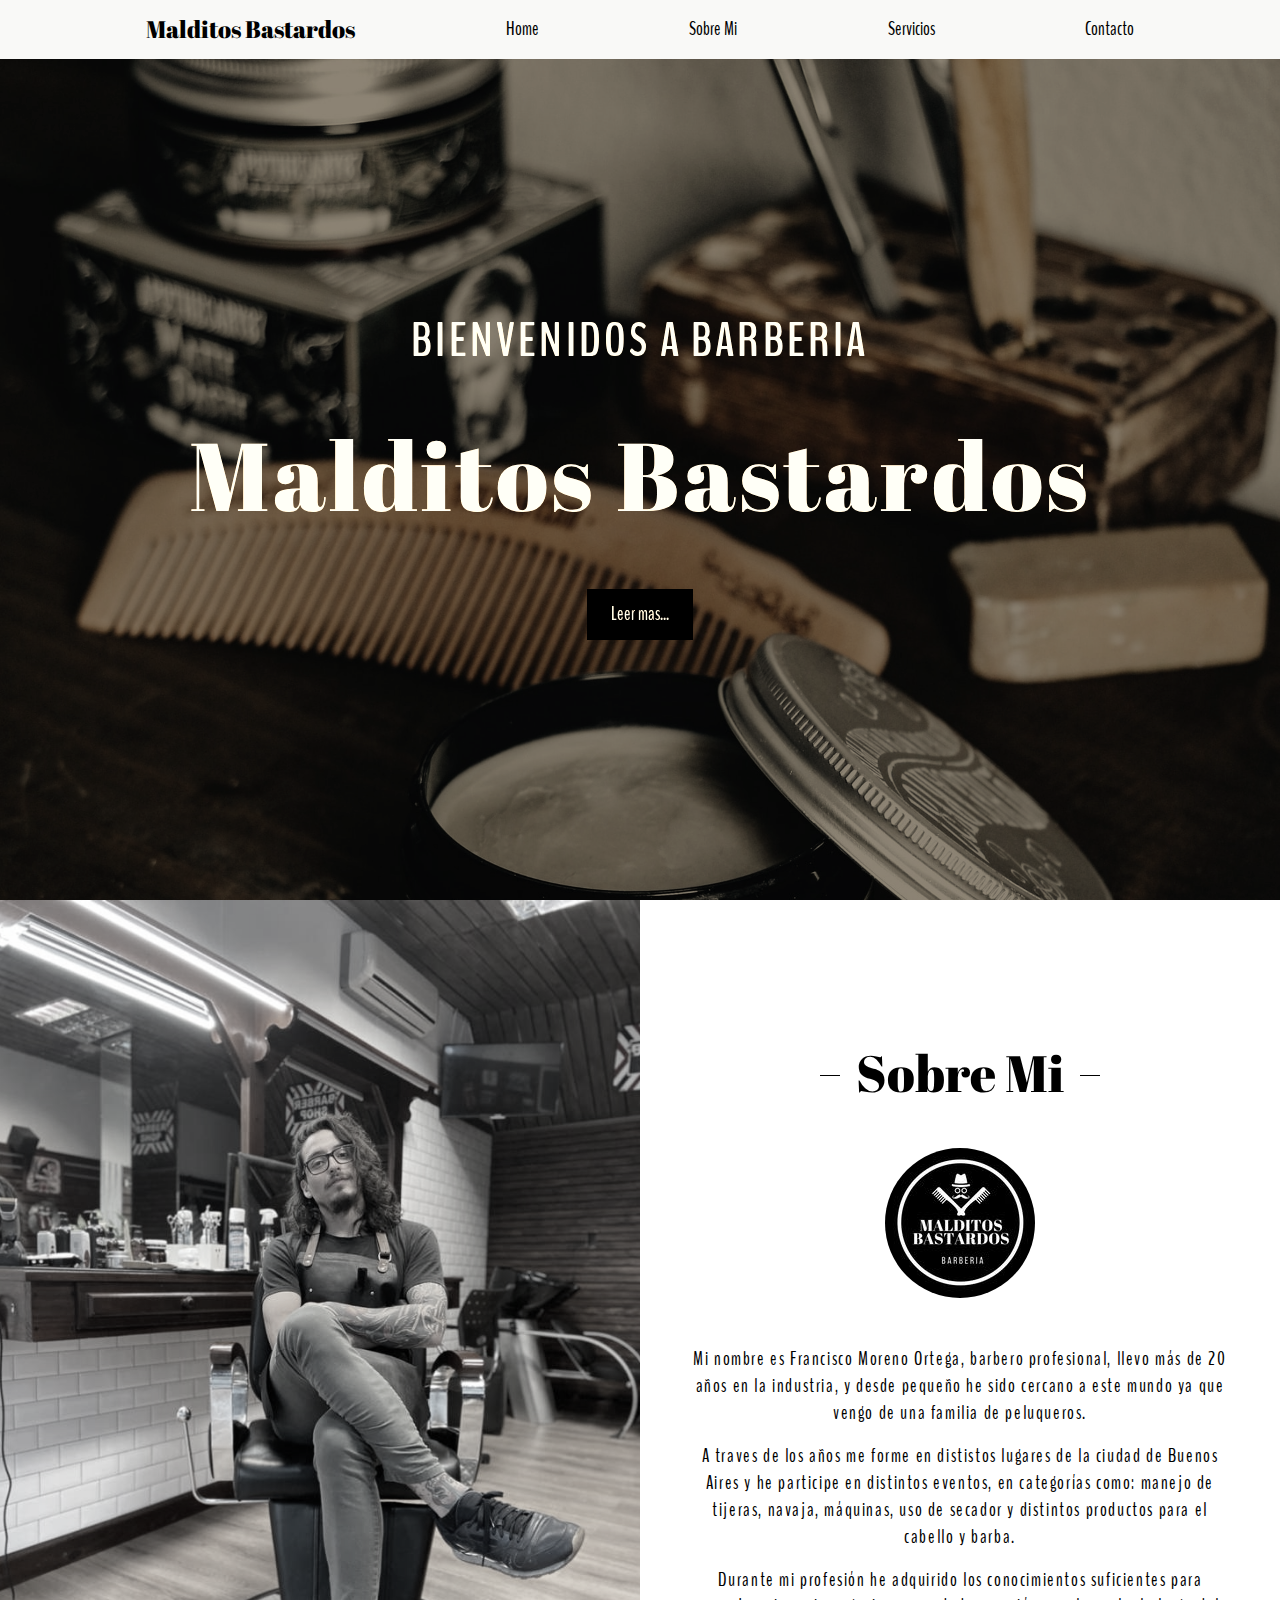
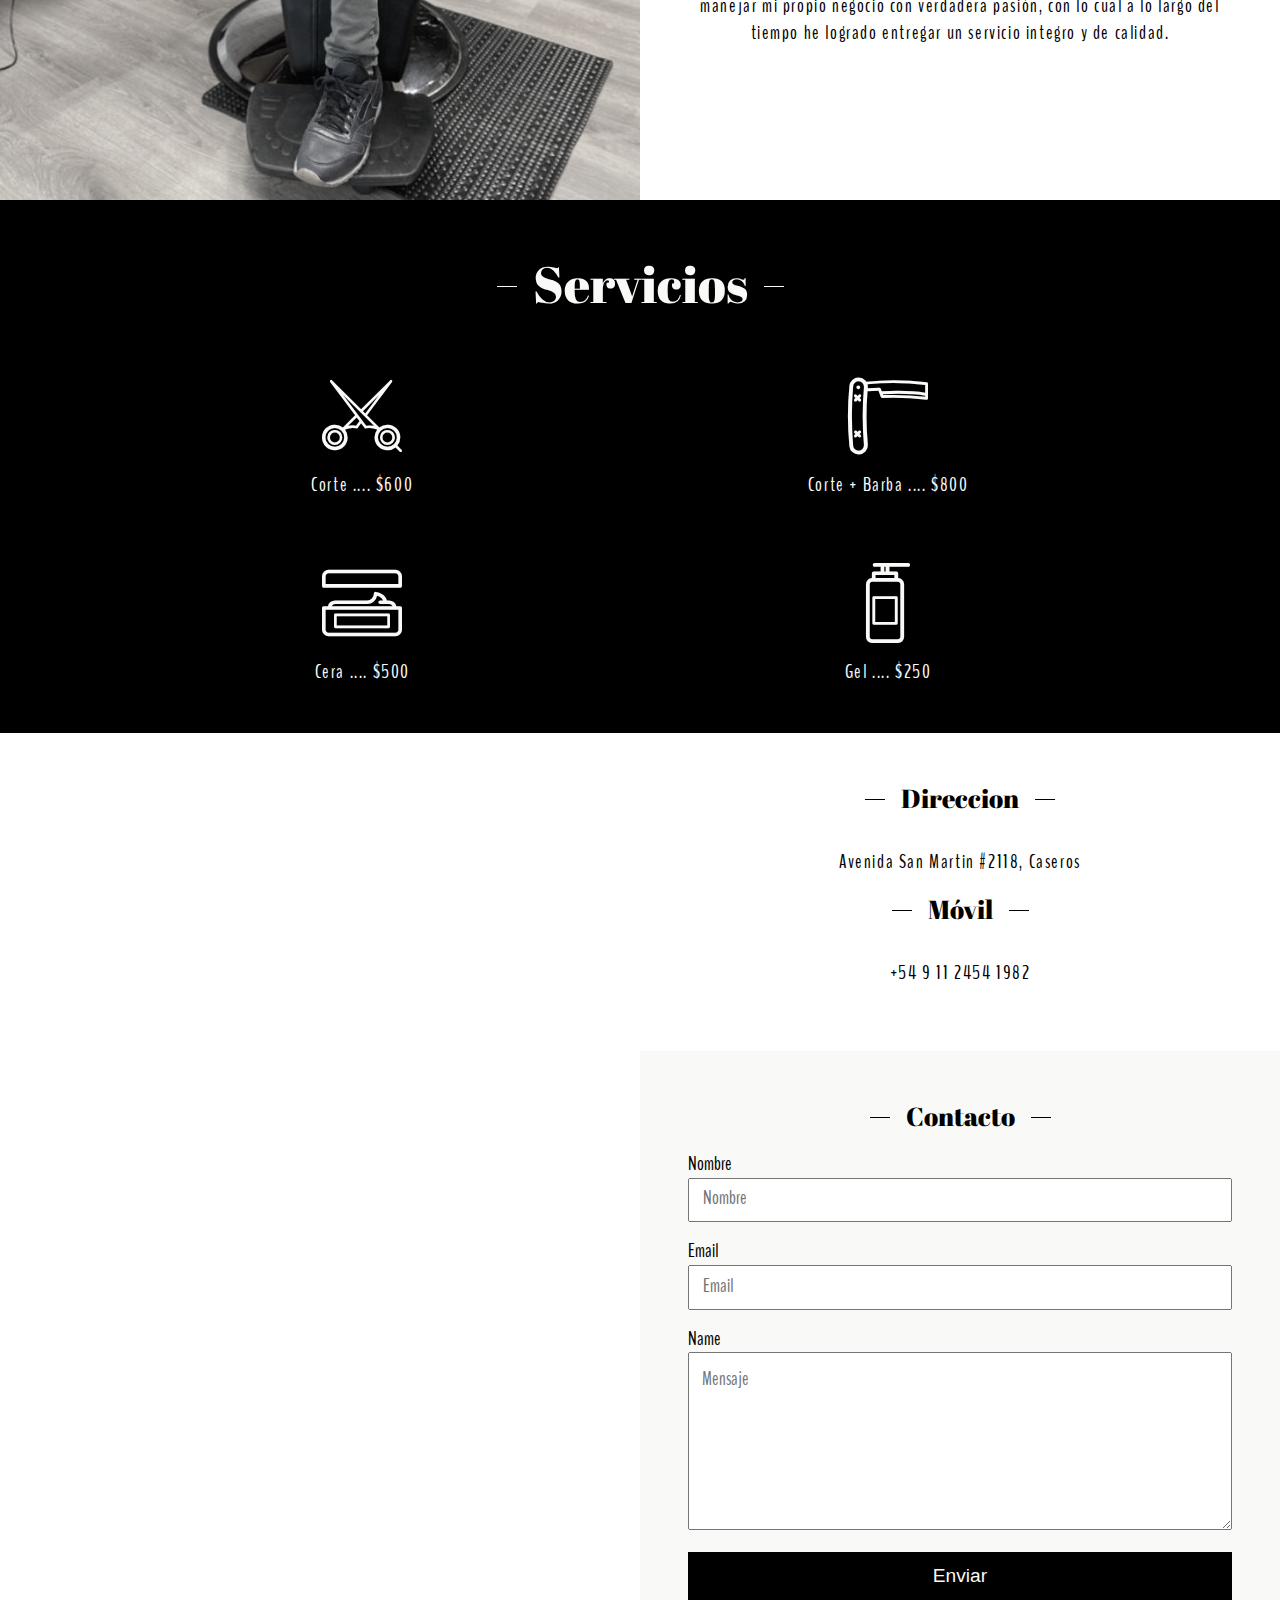
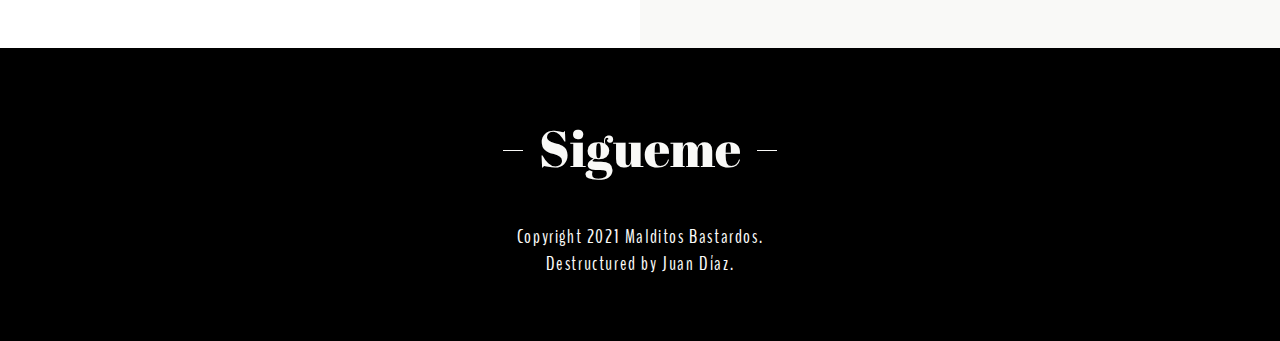
<file: index.html>
<!DOCTYPE html>
<html lang="en">
  <head>
    <meta charset="UTF-8" />
    <meta name="viewport" content="width=device-width, initial-scale=1.0" />
    <title>Malditos Bastardos Barberia</title>
    <link rel="shortcut icon" href="favicon.ico" type="image/x-icon">
    <link rel="preconnect" href="https://fonts.gstatic.com" />
    
    <!-- Fonts -->
    <link
      href="https://fonts.googleapis.com/css2?family=Abril+Fatface&display=swap"
      rel="stylesheet"
    />
    <link rel="preconnect" href="https://fonts.gstatic.com" />
    <link
      href="https://fonts.googleapis.com/css2?family=BenchNine:wght@300;400;700&display=swap"
      rel="stylesheet"
    />

    <!-- Awesome -->
    <link
      rel="stylesheet"
      href="https://use.fontawesome.com/releases/v5.6.3/css/all.css"
      integrity="sha384-UHRtZLI+pbxtHCWp1t77Bi1L4ZtiqrqD80Kn4Z8NTSRyMA2Fd33n5dQ8lWUE00s/"
      crossorigin="anonymous"
    />

    <!-- Icons -->
    <link
      rel="stylesheet"
      type="text/css"
      href="./assets/113525-hairdressing/font/flaticon.css"
    />

    <!-- Css -->
    <link rel="stylesheet" href="./assets/css/style.css" />
  </head>
  <body>
    <nav id="nav">
      <ul class="menu container"> 
        <li class="logo">
          <a href="#">Malditos Bastardos</a>
        </li>
        <li class="nav-item">
          <a href="#showcase">Home</a>
        </li>
        <li class="nav-item">
          <a href="#about">Sobre Mi</a>
        </li>
        <li class="nav-item">
          <a href="#services">Servicios</a>
        </li>
        <li class="nav-item">
          <a href="#contact">Contacto</a>
        </li>
        <li class="toggle">
          <a ><i class="fas fa-bars"></i></a>
        </li>
      </ul> 
    </nav>
    
    <header id="showcase">
      <div class="showcase-container">
         <h1>BIENVENIDOS A BARBERIA <span>Malditos Bastardos</span></h1> 
        <a href="#" class="btn">Leer mas...</a> 
      </div>
    </header>

    <section id="about">
      <div class="about-img"></div>
      <div class="about-content">
        <h2 class="pretitle pretitle-dark">Sobre Mi</h2>
        <img src="./assets/img/logo-small.jpg" alt="logo" class="logo">
        <p>
          Mi nombre es Francisco Moreno Ortega, barbero profesional, llevo más de 20 años en la 
          industria, y desde pequeño he sido cercano a este mundo ya que vengo de una familia 
          de peluqueros.
        </p>
        <p>
          A traves de los años me forme en dististos lugares de la ciudad de Buenos Aires y 
          he participe en distintos eventos, en categorías como: manejo de tijeras, navaja, 
          máquinas, uso de secador y distintos productos para el cabello y barba.  
        </p>
        <p>
          Durante mi profesión he adquirido los conocimientos suficientes para manejar mi 
          propio negocio con verdadera pasión, con lo cual a lo largo del tiempo he logrado 
          entregar un servicio integro y de calidad.
        </p>
      </div>
    </section>

    <section id="services">
      <div class="container">
        <h2 class="pretitle pretitle-light">Servicios</h2>
        <div class="items">
          <div class="item">
            <i class="flaticon-scissors"></i>
            <p>Corte .... $600</p>
          </div>
          <div class="item">
            <i class="flaticon-razor"></i>
            <p>Corte + Barba .... $800</p>
          </div>
          <div class="item">
            <i class="flaticon-cream"></i>
            <p>Cera .... $500</p>
          </div>
          <div class="item">
            <i class="flaticon-liquid-soap"></i>
            <p>Gel .... $250</p>
          </div>
        </div>
      </div>
    </section>

    <section id="contact">
      <div class="contact-map">
        <iframe class="frame" src="https://www.google.com/maps/embed?pb=!1m18!1m12!1m3!1d3284.1055385387476!2d-58.56385128477032!3d-34.601492680460076!2m3!1f0!2f0!3f0!3m2!1i1024!2i768!4f13.1!3m3!1m2!1s0x95bcb825b5c88bd3%3A0x9e20fb0a7bfb5ee!2sAv.%20Libertador%20Gral.%20San%20Mart%C3%ADn%202118%2C%20B1678GPX%20Caseros%2C%20Provincia%20de%20Buenos%20Aires%2C%20Argentina!5e0!3m2!1ses!2scl!4v1611434241728!5m2!1ses!2scl" width="600" height="450" frameborder="0" style="border:0;" allowfullscreen="" aria-hidden="false" tabindex="0"></iframe>
      </div>
      <div class="contact-content">
        <div class="info">
          <h3 class="pretitle pretitle-dark">Direccion</h3>
          <p>Avenida San Martin #2118, Caseros</p>
          <h3 class="pretitle pretitle-dark">Móvil</h3>
          <p>+54 9 11 2454 1982</p>
        </div>
        <div class="form">
          <h3 class="pretitle pretitle-dark">Contacto</h3>
          <form>
            <div class="form-group">
              <label for="name">Nombre</label>
              <input type="text" name="name" id="name" placeholder="Nombre" />
            </div>
            <div class="form-group">
              <label for="email">Email</label>
              <input type="email" name="Email" id="Email" placeholder="Email" />
            </div>
            <div class="form-group">
              <label for="name">Name</label>
              <textarea
                name="message"
                id="message"
                cols="30"
                rows="10"
                placeholder="Mensaje"
              ></textarea>
            </div>
            <input type="submit" value="Enviar" class="btn"></input>
          </form>
        </div>
      </div>
    </section>

    <footer id="footer">
      <h2 class="pretitle pretitle-light">Sigueme</h2>
      <a
        href="https://www.instagram.com/malditosbastardos.barberia/"
        target="_blank"
      >
        <i class="fab fa-instagram fa-3x"></i>
      </a>
      <p>
        Copyright 2021 <span>Malditos Bastardos</span>.
      </p>
      <p>
        Destructured by Juan Díaz.
      </p>    
    </footer>

    <!-- JQuery -->
    <script src="https://code.jquery.com/jquery-3.5.1.min.js"></script>


    <script>
      $(function() { 
        
      });

      $(".toggle").on("click", function() { 
        if ($(".nav-item").hasClass("active")) { 
          $(".nav-item").removeClass("active"); 
          $(this).find("a").html("<i class='fas fa-bars'></i>"); 
        } else { 
          $(".nav-item").addClass("active"); 
          $(this).find("a").html("<i class='fas fa-times'></i>"); 
        }
      });

      $('a').click(function (event) {
        if (this.hash !== '') {
          event.preventDefault();
          var gato = this.hash;

          $('html, body').animate({
            scrollTop: $(gato).offset().top,
          },600, function () {
            window.location.hash = gato;
          },);
        }
      });
    </script>
  </body>
</html>
</file>
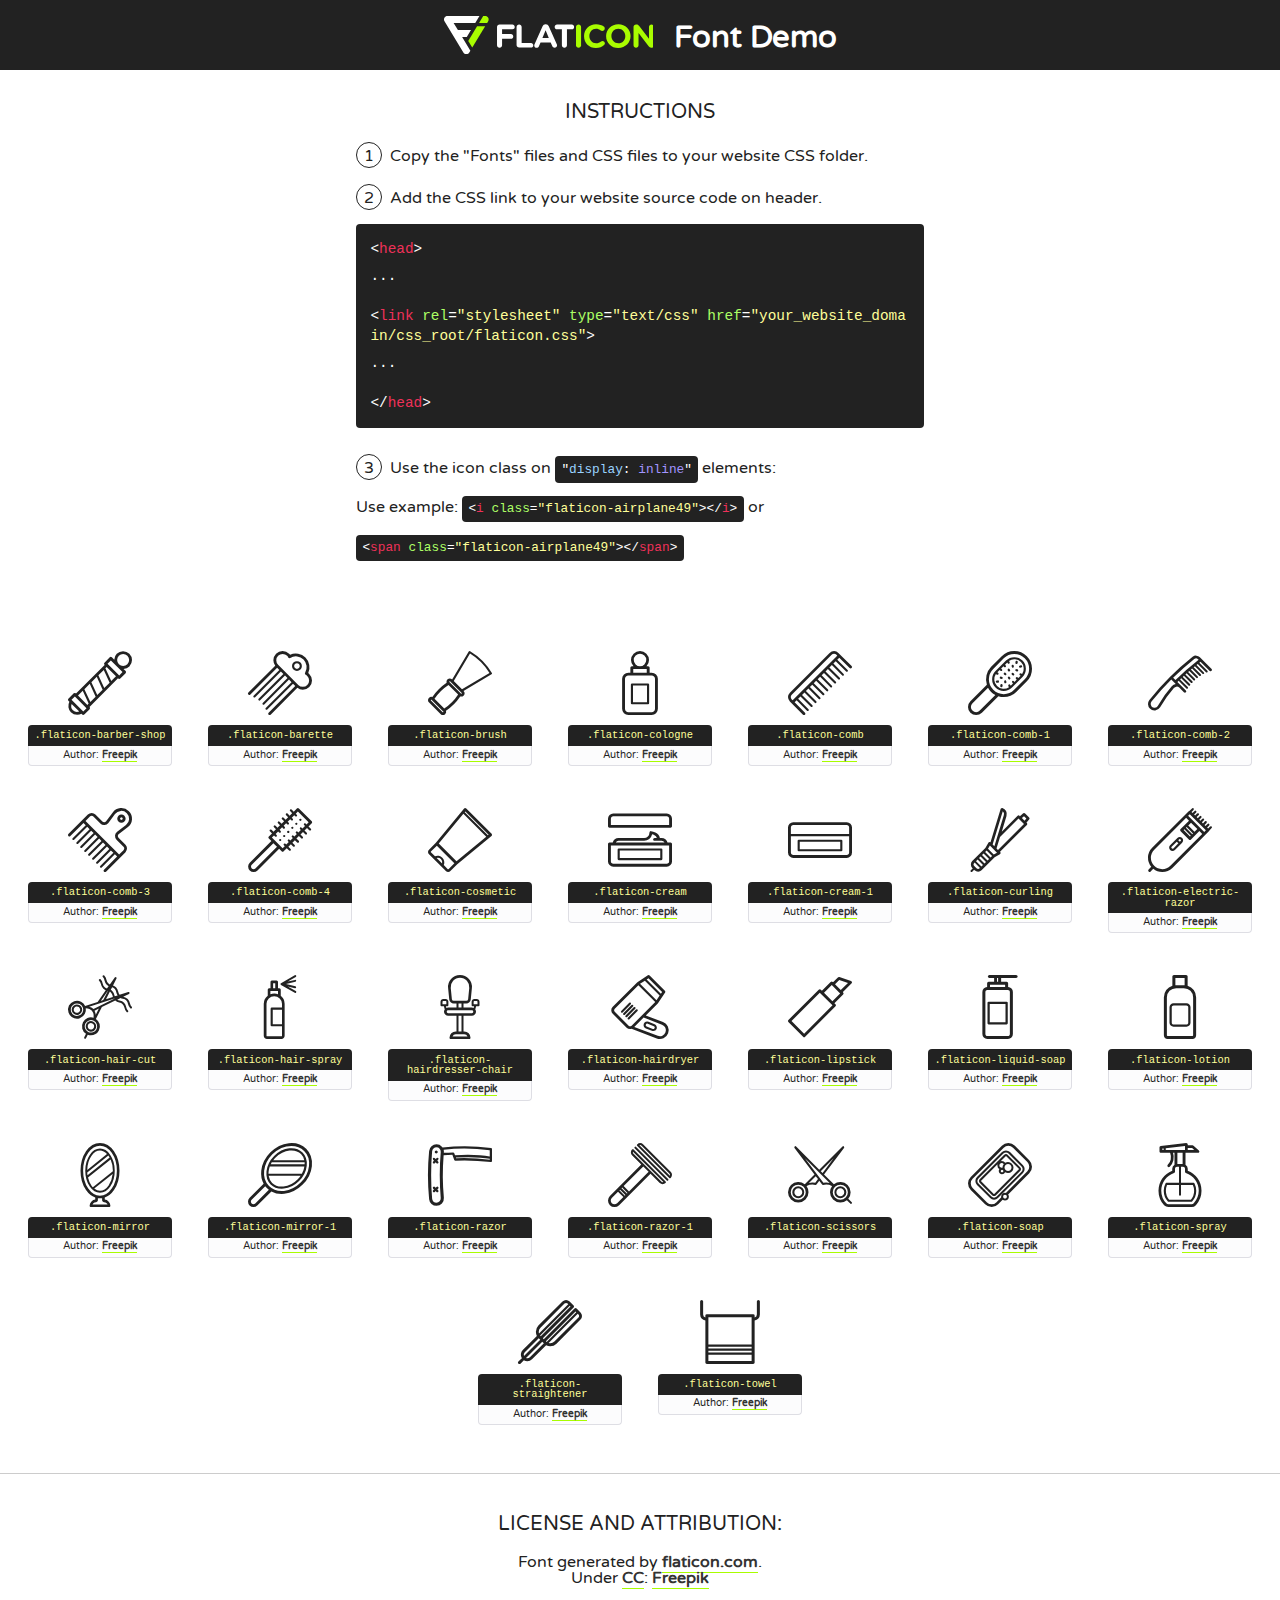
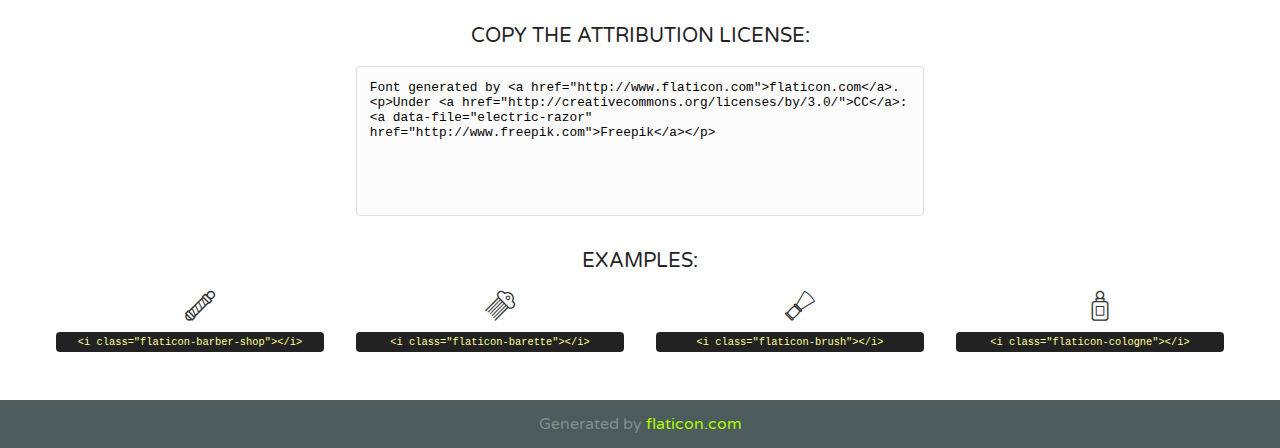
<file: assets/113525-hairdressing/font/flaticon.html>
<!DOCTYPE html>
<!--
  Flaticon icon font: Flaticon
  Creation date: 22/06/2016 15:30
-->
<html>
<!DOCTYPE html>
<html>

<head>
    <title>Flaticon WebFont</title>
    <link href="http://fonts.googleapis.com/css?family=Varela+Round" rel="stylesheet" type="text/css" />
    <link rel="stylesheet" type="text/css" href="flaticon.css">
    <meta charset="UTF-8">
    <style>
    html, body, div, span, applet, object, iframe,
    h1, h2, h3, h4, h5, h6, p, blockquote, pre,
    a, abbr, acronym, address, big, cite, code,
    del, dfn, em, img, ins, kbd, q, s, samp,
    small, strike, strong, sub, sup, tt, var,
    b, u, i, center,
    dl, dt, dd, ol, ul, li,
    fieldset, form, label, legend,
    table, caption, tbody, tfoot, thead, tr, th, td,
    article, aside, canvas, details, embed, 
    figure, figcaption, footer, header, hgroup, 
    menu, nav, output, ruby, section, summary,
    time, mark, audio, video {
        margin: 0;
        padding: 0;
        border: 0;
        font-size: 100%;
        font: inherit;
        vertical-align: baseline;
    }
    /* HTML5 display-role reset for older browsers */
    article, aside, details, figcaption, figure, 
    footer, header, hgroup, menu, nav, section {
        display: block;
    }
    body {
        line-height: 1;
    }
    ol, ul {
        list-style: none;
    }
    blockquote, q {
        quotes: none;
    }
    blockquote:before, blockquote:after,
    q:before, q:after {
        content: '';
        content: none;
    }
    table {
        border-collapse: collapse;
        border-spacing: 0;
    }
    body {
        font-family: 'Varela Round', Helvetica, Arial, sans-serif;
        font-size: 16px;
        color: #222;
    }
    a {
        color: #333;
        border-bottom: 1px solid #a9fd00;
        font-weight: bold;
        text-decoration: none;
    }
    * {
        -moz-box-sizing: border-box;
        -webkit-box-sizing: border-box;
        box-sizing: border-box;
        margin: 0;
        padding: 0;
    }
    [class^="flaticon-"]:before, [class*=" flaticon-"]:before, [class^="flaticon-"]:after, [class*=" flaticon-"]:after {
        font-family: Flaticon;
        font-size: 30px;
        font-style: normal;
        margin-left: 20px;
        color: #333;
    }
    .wrapper {
        max-width: 600px;
        margin: auto;
        padding: 0 1em;
    }
    .title {
        font-size: 1.25em;
        text-align: center;
        margin-bottom: 1em;
        text-transform: uppercase;
    }
    header {
        text-align: center;
        background-color: #222;
        color: #fff;
        padding: 1em;
    }
    header .logo {
        width: 210px;
        height: 38px;
        display: inline-block;
        vertical-align: middle;
        margin-right: 1em;
        border: none;
    }
    header strong {
        font-size: 1.95em;
        font-weight: bold;
        vertical-align: middle;
        margin-top: 5px;
        display: inline-block;
    }
    .demo {
        margin: 2em auto;
        line-height: 1.25em;
    }
    .demo ul li {
        margin-bottom: 1em;
    }
    .demo ul li .num {
        color: #222;
        border-radius: 20px;
        display: inline-block;
        width: 26px;
        padding: 3px;
        height: 26px;
        text-align: center;
        margin-right: 0.5em;
        border: 1px solid #222;
    }
    .demo ul li code {
        background-color: #222;
        border-radius: 4px;
        padding: 0.25em 0.5em;
        display: inline-block;
        color: #fff;
        font-family: Consolas,Monaco,Lucida Console,Liberation Mono,DejaVu Sans Mono,Bitstream Vera Sans Mono,Courier New, monospace;
        font-weight: lighter;
        margin-top: 1em;
        font-size: 0.8em;
        word-break: break-all;
    }
    .demo ul li code.big {
        padding: 1em;
        font-size: 0.9em;
    }
    .demo ul li code .red {
        color: #EF3159;
    }
    .demo ul li code .green {
        color: #ACFF65;
    }
    .demo ul li code .yellow {
        color: #FFFF99;
    }
    .demo ul li code .blue {
        color: #99D3FF;
    }
    .demo ul li code .purple {
        color: #A295FF;
    }
    .demo ul li code .dots {
        margin-top: 0.5em;
        display: block;
    }
    #glyphs {
        border-bottom: 1px solid #ccc;
        padding: 2em 0;
        text-align: center;
    }
    .glyph {
        display: inline-block;
        width: 9em;
        margin: 1em;
        text-align: center;
        vertical-align: top;
        background: #FFF;
    }
    .glyph .glyph-icon {
        padding: 10px;
        display: block;
        font-family:"Flaticon";
        font-size: 64px;
        line-height: 1;
    }
    .glyph .glyph-icon:before {
        font-size: 64px;
        color: #222;
        margin-left: 0;
    }
    .class-name {
        font-size: 0.65em;
        background-color: #222;
        color: #fff;
        border-radius: 4px 4px 0 0;
        padding: 0.5em;
        color: #FFFF99;
        font-family: Consolas,Monaco,Lucida Console,Liberation Mono,DejaVu Sans Mono,Bitstream Vera Sans Mono,Courier New, monospace;
    }
    .author-name {
        font-size: 0.6em;
        background-color: #fcfcfd;
        border: 1px solid #DEDEE4;
        border-top: 0;
        border-radius: 0 0 4px 4px;
        padding: 0.5em;
    }
    .class-name:last-child {
        font-size: 10px;
        color:#888;
    }
    .class-name:last-child a {
        font-size: 10px;
        color:#555;
    }
    .class-name:last-child a:hover {
        color:#a9fd00;
    }
    .glyph > input {
        display: block;
        width: 100px;
        margin: 5px auto;
        text-align: center;
        font-size: 12px;
        cursor: text;
    }
    .glyph > input.icon-input {
        font-family:"Flaticon";
        font-size: 16px;
        margin-bottom: 10px;
    }
    .attribution .title {
        margin-top: 2em;
    }
    .attribution textarea {
        background-color: #fcfcfd;
        padding: 1em;
        border: none;
        box-shadow: none;
        border: 1px solid #DEDEE4;
        border-radius: 4px;
        resize: none;
        width: 100%;
        height: 150px;
        font-size: 0.8em;
        font-family: Consolas,Monaco,Lucida Console,Liberation Mono,DejaVu Sans Mono,Bitstream Vera Sans Mono,Courier New, monospace;
        -webkit-appearance: none;
    }
    .iconsuse {
        margin: 2em auto;
        text-align: center;
        max-width: 1200px;
    }
    .iconsuse:after {
        content: '';
        display: table;
        clear: both;
    }
    .iconsuse .image {
        float: left;
        width: 25%;
        padding: 0 1em;
    }
    .iconsuse .image p {
        margin-bottom: 1em;
    }
    .iconsuse .image span {
        display: block;
        font-size: 0.65em;
        background-color: #222;
        color: #fff;
        border-radius: 4px;
        padding: 0.5em;
        color: #FFFF99;
        margin-top: 1em;
        font-family: Consolas,Monaco,Lucida Console,Liberation Mono,DejaVu Sans Mono,Bitstream Vera Sans Mono,Courier New, monospace;
    }
    #footer {
        text-align: center;
        background-color: #4C5B5C;
        color: #7c9192;
        padding: 1em;
    }
    #footer a {
        border: none;
        color: #a9fd00;
        font-weight: normal;
    }
    @media (max-width: 960px) {
        .iconsuse .image {
            width: 50%;
        }
    }
    @media (max-width: 560px) {
        .iconsuse .image {
            width: 100%;
        }
    }
    </style>
</head>

<body class="characters-off">

    <header>
        <a href="http://www.flaticon.com" target="_blank" class="logo">
            <svg version="1.1" xmlns="http://www.w3.org/2000/svg" xmlns:xlink="http://www.w3.org/1999/xlink" xmlns:a="http://ns.adobe.com/AdobeSVGViewerExtensions/3.0/" viewBox="0 0 560.875 102.036" enable-background="new 0 0 560.875 102.036" xml:space="preserve">
                <defs>
                </defs>
                <g>
                    <g class="letters">
                        <path fill="#ffffff" d="M141.596,29.675c0-3.777,2.985-6.767,6.764-6.767h34.438c3.426,0,6.15,2.728,6.15,6.15
                        c0,3.43-2.724,6.149-6.15,6.149h-27.674v13.091h23.719c3.429,0,6.151,2.724,6.151,6.15c0,3.43-2.723,6.149-6.151,6.149h-23.719
                        v17.574c0,3.773-2.986,6.761-6.764,6.761c-3.779,0-6.764-2.989-6.764-6.761V29.675z"></path>
                        <path fill="#ffffff" d="M193.844,29.149c0-3.781,2.985-6.767,6.764-6.767c3.776,0,6.763,2.985,6.763,6.767v42.957h25.039
                        c3.426,0,6.149,2.726,6.149,6.153c0,3.425-2.723,6.15-6.149,6.15h-31.802c-3.779,0-6.764-2.986-6.764-6.768V29.149z"></path>
                        <path fill="#ffffff" d="M241.891,75.71l21.438-48.407c1.492-3.341,4.215-5.357,7.906-5.357h0.792
                        c3.686,0,6.323,2.017,7.815,5.357l21.439,48.407c0.436,0.967,0.701,1.845,0.701,2.723c0,3.602-2.809,6.501-6.414,6.501
                        c-3.161,0-5.269-1.845-6.499-4.655l-4.132-9.661h-27.059l-4.301,10.102c-1.144,2.631-3.426,4.214-6.237,4.214
                        c-3.517,0-6.24-2.81-6.24-6.325C241.1,77.64,241.451,76.677,241.891,75.71z M279.932,58.666l-8.521-20.297l-8.526,20.297H279.932
                        z"></path>
                        <path fill="#ffffff" d="M314.864,35.387H301.86c-3.429,0-6.239-2.813-6.239-6.238c0-3.429,2.811-6.24,6.239-6.24h39.533
                        c3.426,0,6.237,2.811,6.237,6.24c0,3.425-2.811,6.238-6.237,6.238h-13.001v42.785c0,3.773-2.99,6.761-6.764,6.761
                        c-3.779,0-6.764-2.989-6.764-6.761V35.387z"></path>
                        <path fill="#A9FD00" d="M352.615,29.149c0-3.781,2.985-6.767,6.767-6.767c3.774,0,6.761,2.985,6.761,6.767v49.024
                        c0,3.773-2.987,6.761-6.761,6.761c-3.781,0-6.767-2.989-6.767-6.761V29.149z"></path>
                        <path fill="#A9FD00" d="M374.132,53.836v-0.179c0-17.481,13.178-31.801,32.065-31.801c9.22,0,15.459,2.458,20.557,6.238
                        c1.402,1.054,2.637,2.985,2.637,5.357c0,3.692-2.985,6.59-6.681,6.59c-1.845,0-3.071-0.702-4.044-1.319
                        c-3.776-2.813-7.729-4.393-12.562-4.393c-10.364,0-17.831,8.611-17.831,19.154v0.173c0,10.542,7.291,19.329,17.831,19.329
                        c5.715,0,9.492-1.756,13.359-4.834c1.049-0.874,2.458-1.491,4.039-1.491c3.429,0,6.325,2.813,6.325,6.236
                        c0,2.106-1.056,3.78-2.282,4.834c-5.539,4.834-12.036,7.733-21.878,7.733C387.572,85.464,374.132,71.493,374.132,53.836z"></path>
                        <path fill="#A9FD00" d="M433.009,53.836v-0.179c0-17.481,13.79-31.801,32.766-31.801c18.981,0,32.592,14.143,32.592,31.628v0.173
                        c0,17.483-13.785,31.807-32.769,31.807C446.625,85.464,433.009,71.32,433.009,53.836z M484.224,53.836v-0.179
                        c0-10.539-7.725-19.326-18.626-19.326c-10.893,0-18.449,8.611-18.449,19.154v0.173c0,10.542,7.73,19.329,18.626,19.329
                        C476.676,72.986,484.224,64.378,484.224,53.836z"></path>
                        <path fill="#A9FD00" d="M506.233,29.321c0-3.774,2.99-6.763,6.767-6.763h1.401c3.252,0,5.183,1.583,7.029,3.953l26.093,34.265
                        V29.059c0-3.692,2.99-6.677,6.681-6.677c3.683,0,6.671,2.985,6.671,6.677v48.934c0,3.78-2.987,6.765-6.764,6.765h-0.436
                        c-3.257,0-5.188-1.581-7.034-3.953l-27.056-35.492v32.944c0,3.687-2.985,6.676-6.678,6.676c-3.683,0-6.673-2.989-6.673-6.676
                        V29.321z"></path>
                    </g>
                    <g class="insignia">
                        <path fill="#ffffff" d="M48.372,56.137h12.517l11.156-18.537H37.186L25.688,18.539h57.825L94.668,0H9.271
                        C5.925,0,2.842,1.801,1.198,4.716c-1.644,2.907-1.593,6.482,0.134,9.343l50.38,83.501c1.678,2.781,4.689,4.476,7.938,4.476
                        c3.246,0,6.257-1.695,7.935-4.476l2.898-4.804L48.372,56.137z"></path>
                        <g class="i">
                            <path fill="#A9FD00" d="M93.575,18.539h0.031v0.004l21.652,0.004l2.705-4.488c1.727-2.861,1.778-6.436,0.133-9.343
                            C116.454,1.801,113.371,0,110.026,0h-5.294L93.575,18.539z"></path>
                            <polygon fill="#A9FD00" points="88.291,27.356 64.725,66.486 75.519,84.404 109.942,27.356"></polygon>
                        </g>
                    </g>
                </g>
            </svg>
        </a>
        <strong>Font Demo</strong>
    </header>


    <section class="demo wrapper">

        <p class="title">Instructions</p>

        <ul>
            <li>
                <span class="num">1</span>Copy the "Fonts" files and CSS files to your website CSS folder.
            </li>
            <li>
                <span class="num">2</span>Add the CSS link to your website source code on header.
                <code class="big">
                    &lt;<span class="red">head</span>&gt;
                    <br/><span class="dots">...</span>
                    <br/>&lt;<span class="red">link</span> <span class="green">rel</span>=<span class="yellow">"stylesheet"</span> <span class="green">type</span>=<span class="yellow">"text/css"</span> <span class="green">href</span>=<span class="yellow">"your_website_domain/css_root/flaticon.css"</span>&gt;
                    <br/><span class="dots">...</span>
                    <br/>&lt;/<span class="red">head</span>&gt;
                </code>
            </li>

            <li>
                <p>
                    <span class="num">3</span>Use the icon class on <code>"<span class="blue">display</span>:<span class="purple"> inline</span>"</code> elements:
                    <br />
                    Use example: <code>&lt;<span class="red">i</span> <span class="green">class</span>=<span class="yellow">&quot;flaticon-airplane49&quot;</span>&gt;&lt;/<span class="red">i</span>&gt;</code> or <code>&lt;<span class="red">span</span> <span class="green">class</span>=<span class="yellow">&quot;flaticon-airplane49&quot;</span>&gt;&lt;/<span class="red">span</span>&gt;</code>
            </li>
        </ul>

    </section>




   <section id="glyphs">          
    
      
        <div class="glyph"><div class="glyph-icon flaticon-barber-shop"></div>
            <div class="class-name">.flaticon-barber-shop</div>
            <div class="author-name">Author: <a data-file="barber-shop" href="http://www.freepik.com">Freepik</a> </div> 
        </div>        
        
        <div class="glyph"><div class="glyph-icon flaticon-barette"></div>
            <div class="class-name">.flaticon-barette</div>
            <div class="author-name">Author: <a data-file="barette" href="http://www.freepik.com">Freepik</a> </div> 
        </div>        
        
        <div class="glyph"><div class="glyph-icon flaticon-brush"></div>
            <div class="class-name">.flaticon-brush</div>
            <div class="author-name">Author: <a data-file="brush" href="http://www.freepik.com">Freepik</a> </div> 
        </div>        
        
        <div class="glyph"><div class="glyph-icon flaticon-cologne"></div>
            <div class="class-name">.flaticon-cologne</div>
            <div class="author-name">Author: <a data-file="cologne" href="http://www.freepik.com">Freepik</a> </div> 
        </div>        
        
        <div class="glyph"><div class="glyph-icon flaticon-comb"></div>
            <div class="class-name">.flaticon-comb</div>
            <div class="author-name">Author: <a data-file="comb" href="http://www.freepik.com">Freepik</a> </div> 
        </div>        
        
        <div class="glyph"><div class="glyph-icon flaticon-comb-1"></div>
            <div class="class-name">.flaticon-comb-1</div>
            <div class="author-name">Author: <a data-file="comb-1" href="http://www.freepik.com">Freepik</a> </div> 
        </div>        
        
        <div class="glyph"><div class="glyph-icon flaticon-comb-2"></div>
            <div class="class-name">.flaticon-comb-2</div>
            <div class="author-name">Author: <a data-file="comb-2" href="http://www.freepik.com">Freepik</a> </div> 
        </div>        
        
        <div class="glyph"><div class="glyph-icon flaticon-comb-3"></div>
            <div class="class-name">.flaticon-comb-3</div>
            <div class="author-name">Author: <a data-file="comb-3" href="http://www.freepik.com">Freepik</a> </div> 
        </div>        
        
        <div class="glyph"><div class="glyph-icon flaticon-comb-4"></div>
            <div class="class-name">.flaticon-comb-4</div>
            <div class="author-name">Author: <a data-file="comb-4" href="http://www.freepik.com">Freepik</a> </div> 
        </div>        
        
        <div class="glyph"><div class="glyph-icon flaticon-cosmetic"></div>
            <div class="class-name">.flaticon-cosmetic</div>
            <div class="author-name">Author: <a data-file="cosmetic" href="http://www.freepik.com">Freepik</a> </div> 
        </div>        
        
        <div class="glyph"><div class="glyph-icon flaticon-cream"></div>
            <div class="class-name">.flaticon-cream</div>
            <div class="author-name">Author: <a data-file="cream" href="http://www.freepik.com">Freepik</a> </div> 
        </div>        
        
        <div class="glyph"><div class="glyph-icon flaticon-cream-1"></div>
            <div class="class-name">.flaticon-cream-1</div>
            <div class="author-name">Author: <a data-file="cream-1" href="http://www.freepik.com">Freepik</a> </div> 
        </div>        
        
        <div class="glyph"><div class="glyph-icon flaticon-curling"></div>
            <div class="class-name">.flaticon-curling</div>
            <div class="author-name">Author: <a data-file="curling" href="http://www.freepik.com">Freepik</a> </div> 
        </div>        
        
        <div class="glyph"><div class="glyph-icon flaticon-electric-razor"></div>
            <div class="class-name">.flaticon-electric-razor</div>
            <div class="author-name">Author: <a data-file="electric-razor" href="http://www.freepik.com">Freepik</a> </div> 
        </div>        
        
        <div class="glyph"><div class="glyph-icon flaticon-hair-cut"></div>
            <div class="class-name">.flaticon-hair-cut</div>
            <div class="author-name">Author: <a data-file="hair-cut" href="http://www.freepik.com">Freepik</a> </div> 
        </div>        
        
        <div class="glyph"><div class="glyph-icon flaticon-hair-spray"></div>
            <div class="class-name">.flaticon-hair-spray</div>
            <div class="author-name">Author: <a data-file="hair-spray" href="http://www.freepik.com">Freepik</a> </div> 
        </div>        
        
        <div class="glyph"><div class="glyph-icon flaticon-hairdresser-chair"></div>
            <div class="class-name">.flaticon-hairdresser-chair</div>
            <div class="author-name">Author: <a data-file="hairdresser-chair" href="http://www.freepik.com">Freepik</a> </div> 
        </div>        
        
        <div class="glyph"><div class="glyph-icon flaticon-hairdryer"></div>
            <div class="class-name">.flaticon-hairdryer</div>
            <div class="author-name">Author: <a data-file="hairdryer" href="http://www.freepik.com">Freepik</a> </div> 
        </div>        
        
        <div class="glyph"><div class="glyph-icon flaticon-lipstick"></div>
            <div class="class-name">.flaticon-lipstick</div>
            <div class="author-name">Author: <a data-file="lipstick" href="http://www.freepik.com">Freepik</a> </div> 
        </div>        
        
        <div class="glyph"><div class="glyph-icon flaticon-liquid-soap"></div>
            <div class="class-name">.flaticon-liquid-soap</div>
            <div class="author-name">Author: <a data-file="liquid-soap" href="http://www.freepik.com">Freepik</a> </div> 
        </div>        
        
        <div class="glyph"><div class="glyph-icon flaticon-lotion"></div>
            <div class="class-name">.flaticon-lotion</div>
            <div class="author-name">Author: <a data-file="lotion" href="http://www.freepik.com">Freepik</a> </div> 
        </div>        
        
        <div class="glyph"><div class="glyph-icon flaticon-mirror"></div>
            <div class="class-name">.flaticon-mirror</div>
            <div class="author-name">Author: <a data-file="mirror" href="http://www.freepik.com">Freepik</a> </div> 
        </div>        
        
        <div class="glyph"><div class="glyph-icon flaticon-mirror-1"></div>
            <div class="class-name">.flaticon-mirror-1</div>
            <div class="author-name">Author: <a data-file="mirror-1" href="http://www.freepik.com">Freepik</a> </div> 
        </div>        
        
        <div class="glyph"><div class="glyph-icon flaticon-razor"></div>
            <div class="class-name">.flaticon-razor</div>
            <div class="author-name">Author: <a data-file="razor" href="http://www.freepik.com">Freepik</a> </div> 
        </div>        
        
        <div class="glyph"><div class="glyph-icon flaticon-razor-1"></div>
            <div class="class-name">.flaticon-razor-1</div>
            <div class="author-name">Author: <a data-file="razor-1" href="http://www.freepik.com">Freepik</a> </div> 
        </div>        
        
        <div class="glyph"><div class="glyph-icon flaticon-scissors"></div>
            <div class="class-name">.flaticon-scissors</div>
            <div class="author-name">Author: <a data-file="scissors" href="http://www.freepik.com">Freepik</a> </div> 
        </div>        
        
        <div class="glyph"><div class="glyph-icon flaticon-soap"></div>
            <div class="class-name">.flaticon-soap</div>
            <div class="author-name">Author: <a data-file="soap" href="http://www.freepik.com">Freepik</a> </div> 
        </div>        
        
        <div class="glyph"><div class="glyph-icon flaticon-spray"></div>
            <div class="class-name">.flaticon-spray</div>
            <div class="author-name">Author: <a data-file="spray" href="http://www.freepik.com">Freepik</a> </div> 
        </div>        
        
        <div class="glyph"><div class="glyph-icon flaticon-straightener"></div>
            <div class="class-name">.flaticon-straightener</div>
            <div class="author-name">Author: <a data-file="straightener" href="http://www.freepik.com">Freepik</a> </div> 
        </div>        
        
        <div class="glyph"><div class="glyph-icon flaticon-towel"></div>
            <div class="class-name">.flaticon-towel</div>
            <div class="author-name">Author: <a data-file="towel" href="http://www.freepik.com">Freepik</a> </div> 
        </div>        
        

    </section>



    <section class="attribution wrapper"   style="text-align:center;">

      <div class="title">License and attribution:</div><div class="attrDiv">Font generated by <a href="http://www.flaticon.com">flaticon.com</a>. <div><p>Under <a href="http://creativecommons.org/licenses/by/3.0/">CC</a>: <a data-file="electric-razor" href="http://www.freepik.com">Freepik</a></p>  </div>
      </div>
      <div class="title">Copy the Attribution License:</div>

    <textarea onclick="this.focus();this.select();">Font generated by &lt;a href=&quot;http://www.flaticon.com&quot;&gt;flaticon.com&lt;/a&gt;. <p>Under <a href="http://creativecommons.org/licenses/by/3.0/">CC</a>: <a data-file="electric-razor" href="http://www.freepik.com">Freepik</a></p>  
     </textarea>

    </section>

    <section class="iconsuse">

          <div class="title">Examples:</div>            
             
            <div class="image">
                <p>
                    <i class="glyph-icon flaticon-barber-shop"></i> 
                    <span>&lt;i class=&quot;flaticon-barber-shop&quot;&gt;&lt;/i&gt;</span>
                </p>
            </div>
            
            <div class="image">
                <p>
                    <i class="glyph-icon flaticon-barette"></i> 
                    <span>&lt;i class=&quot;flaticon-barette&quot;&gt;&lt;/i&gt;</span>
                </p>
            </div>
            
            <div class="image">
                <p>
                    <i class="glyph-icon flaticon-brush"></i> 
                    <span>&lt;i class=&quot;flaticon-brush&quot;&gt;&lt;/i&gt;</span>
                </p>
            </div>
            
            <div class="image">
                <p>
                    <i class="glyph-icon flaticon-cologne"></i> 
                    <span>&lt;i class=&quot;flaticon-cologne&quot;&gt;&lt;/i&gt;</span>
                </p>
            </div>
                       
        </div>
                            
    </section>

<div id="footer">
    <div>Generated by <a href="http://www.flaticon.com">flaticon.com</a>
    </div>
</div>



</body>
</html>
</file>
<file: assets/113525-hairdressing/font/flaticon.css>
/*
  	Flaticon icon font: Flaticon
  	Creation date: 22/06/2016 15:30
  	*/

@font-face {
  font-family: "Flaticon";
  src: url("./Flaticon.eot");
  src: url("./Flaticon.eot?#iefix") format("embedded-opentype"),
       url("./Flaticon.woff") format("woff"),
       url("./Flaticon.ttf") format("truetype"),
       url("./Flaticon.svg#Flaticon") format("svg");
  font-weight: normal;
  font-style: normal;
}

@media screen and (-webkit-min-device-pixel-ratio:0) {
  @font-face {
    font-family: "Flaticon";
    src: url("./Flaticon.svg#Flaticon") format("svg");
  }
}

[class^="flaticon-"]:before, [class*=" flaticon-"]:before,
[class^="flaticon-"]:after, [class*=" flaticon-"]:after {   
  font-family: Flaticon;
        font-size: 20px;
font-style: normal;
margin-left: 20px;
}

.flaticon-barber-shop:before { content: "\f100"; }
.flaticon-barette:before { content: "\f101"; }
.flaticon-brush:before { content: "\f102"; }
.flaticon-cologne:before { content: "\f103"; }
.flaticon-comb:before { content: "\f104"; }
.flaticon-comb-1:before { content: "\f105"; }
.flaticon-comb-2:before { content: "\f106"; }
.flaticon-comb-3:before { content: "\f107"; }
.flaticon-comb-4:before { content: "\f108"; }
.flaticon-cosmetic:before { content: "\f109"; }
.flaticon-cream:before { content: "\f10a"; }
.flaticon-cream-1:before { content: "\f10b"; }
.flaticon-curling:before { content: "\f10c"; }
.flaticon-electric-razor:before { content: "\f10d"; }
.flaticon-hair-cut:before { content: "\f10e"; }
.flaticon-hair-spray:before { content: "\f10f"; }
.flaticon-hairdresser-chair:before { content: "\f110"; }
.flaticon-hairdryer:before { content: "\f111"; }
.flaticon-lipstick:before { content: "\f112"; }
.flaticon-liquid-soap:before { content: "\f113"; }
.flaticon-lotion:before { content: "\f114"; }
.flaticon-mirror:before { content: "\f115"; }
.flaticon-mirror-1:before { content: "\f116"; }
.flaticon-razor:before { content: "\f117"; }
.flaticon-razor-1:before { content: "\f118"; }
.flaticon-scissors:before { content: "\f119"; }
.flaticon-soap:before { content: "\f11a"; }
.flaticon-spray:before { content: "\f11b"; }
.flaticon-straightener:before { content: "\f11c"; }
.flaticon-towel:before { content: "\f11d"; }
</file>
<file: assets/css/style.css>
:root {
  --black: #000000;
  --white: #ffffff;
  --cream: #f9f9f7;
  --gray: #cccccc;
}

* {
  margin: 0;
  padding: 0;
  box-sizing: border-box;
}

body {
  font-family: 'BenchNine', sans-serif;
  line-height: 1.4;
}

a {
  text-decoration: none;
}

p {
  font-size: 1.2rem;
  letter-spacing: 0.1rem;
}

h2 {
  font-size: 1.2rem;
}

.container {
  max-width: 1100px;
  margin: auto;
  overflow: hidden;
  /*padding: 0 3rem;*/
  padding: 0;
}

.btn {
  font-size: 1.2rem;
  display: inline-block;
  border: none;
  background: var(--black);
  color: var(--cream);
  padding: 0.75rem 1.5rem;
  margin-top: 1rem;
  transition: opacity 0.2s ease-in-out;
  text-decoration: none;
}

.btn:hover {
  opacity: 0.9;
}

.text-center {
  text-align: center;
}

  /* PRETITLE */
.pretitle {
  font-family: 'Abril Fatface', cursive;
  font-weight: normal;
  font-size: 2.2rem;
  text-align: center;
  margin-bottom: 2.5rem;
}

.pretitle:after,
.pretitle:before {
  content: '';
  display: inline-block;
  width: 20px;
  height: 1px;
  margin: 0 1rem 0.7rem;
}

.pretitle-light:after,
.pretitle-light:before {
  border-bottom: 1px solid var(--cream);
}

.pretitle-dark:after,
.pretitle-dark:before {
  border-bottom: 1px solid var(--black); 
}


/* NAV */
nav {
  background: var(--cream);
  padding: 0.3rem;
  overflow: hidden;
  position: fixed;
  top: 0;
  width: 100%;
  z-index: 1;
}

nav ul {
  list-style-type: none;
}

nav a {
  color: var(--black);
  font-size: 1.2rem;
}

nav a:hover {
  text-decoration: underline;
}

nav .logo {
  font-family: 'Abril Fatface', cursive;
}

nav .logo a:hover {
  text-decoration: none;
}

nav .menu li {
  padding: 0.5rem;
  white-space: nowrap;
}

.logo a,
.toggle a {
  font-size: 1.5rem;
}

.button.secondary {
  border-bottom: 1px #444 solid;
}

.menu {
  display: flex;
  flex-wrap: wrap;
  justify-content: space-between;
  align-items: center;
}

.toggle {
  order: 1;
}

.nav-item.button {
  order: 2;
}

.nav-item {
  width: 100%;
  text-align: center;
  order: 3;
  display: none;
}

.nav-item.active {
  display: block;
}

/* HEADER */
#showcase {
  color: var(--white);
  height: 100vh;
  background: url('../img/wall-big.jpg') no-repeat center
    center/cover;
  filter: sepia(50%);
}

#showcase .showcase-container {
  display: flex;
  flex-direction: column;
  align-items: center;
  justify-content: center;
  text-align: center;
  height: 100%;
  padding-top: 3rem;

  /* Overlay */
  background-color: rgba(0, 0, 0, 0.5);
}

#showcase h1 {
  font-size: 1.3rem; /* 3 */
  letter-spacing: 0.2rem;
}

#showcase span {
  font-family: 'Abril Fatface', cursive;
  font-size: 3.2rem; /* 6rem */
  font-weight: normal;
  display: block;
  padding: 2rem 0;
}

/* ABOUT */
#about {
  display: block; /* flex; */
  text-align: center;
  /* align-items: center; */
}

#about div {
  flex: 1;
}

#about .logo {
  border-radius: 50%;
  margin-bottom: 3rem;
  margin-left: auto;
  margin-right: auto;
  display: block;
}

#about .about-img {
  background: url('../img/fran1.jpeg')
    no-repeat;
  background-position: center;
  background-size: cover;
  height: 100vh;
  filter: grayscale(90%);
}

#about .about-content {
  padding: 3rem 0;
}

#about .about-content p {
  padding: 0 3rem 1rem 3rem;
}

  /*#services .items {*/
    /*display: block;*/
  /*}*/

  /*#services .item {*/
    /*padding-bottom: 3rem;*/
  /*}*/

/* SERVICES */
#services {
  background: var(--black);
  color: var(--cream);
  text-align: center;
  padding: 3rem 0; 
}

/* #services .items { */ 
  /*display: block;*/
  /* display: grid; */
  /*grid-template-columns: auto auto;*/
  /*grid-gap: 3rem;*/
  /*align-items: center;*/
/* } */

#services .item {
  margin: auto;
  padding: 1.5rem 0;
  
}

#services .item i:before {
  margin-left: 0;
  font-size: 5rem;
}

/* CONTACT */
#contact {
  display: flex;
}

#contact .frame {
  border: 0;
  width: 100%;
  height: 100%;
}

#contact .contact-map {
  display: none;
}

#contact .pretitle {
  font-size: 1.6rem;
  margin-bottom: 1rem;
}

#contact .pretitle:after,
#contact .pretitle:before {
  margin: 0 1rem 0.5rem;
}

#contact p {
  padding: 1rem 2rem;
  text-align: center;
}

#contact .contact-map,
#contact .contact-content {
  flex: 1;
}

#contact .contact-content .info,
#contact .contact-content .form {
  padding: 3rem;
}

#contact .form {
  background: var(--cream);
}

#contact .form .form-group {
  margin: 1rem 0;
}

#contact .form label {
  font-size: 1.2rem;
  display: block;
}

#contact .form input,
#contact .form textarea {
  width: 100%;
  padding: 0.8rem;
}

#contact .form input::placeholder,
#contact .form textarea::placeholder {
  font-family: 'BenchNine', sans-serif;
  font-size: 1.2rem;
}

#contact .form .btn {
  margin-top: 0;
}

/* FOOTER */
#footer {
  background: var(--black);
  color: var(--cream);
  text-align: center;
  padding: 4rem 0;
}

#footer i {
  color: var(--cream);
  margin-bottom: 2.5rem;
  transition: opacity 0.2s ease-in-out;
}

#footer i:hover {
  opacity: 0.6;
}

@media (min-width: 768px) {
  .pretitle {
    font-size: 3.2rem;
  }

  .pretitle:after,
  .pretitle:before {
    margin-bottom: 1rem;
  }

  /* NAV */
  .nav-item {
    display: block;
    width: auto;
  }

  .toggle {
    display: none;
  }

  .logo {
    order: 0;
  }

  .item {
    order: 1;
  }

  .button {
    order: 2;
  }

  .menu li {
    padding: 1rem;
  }

  .menu li.button {
    padding-right: 0;
  }

  /* CONTAINER */
  .container {
    padding: 0 3rem;
  }
  
  /* SHOWCASE */
  #showcase h1 {
    font-size: 3rem; 
  }
  
  #showcase span {
   font-size: 6rem;
  }

  /* ABOUT */ 
  #about {
    display: flex;
    align-items: center;
  }

  #about .about-content {
    padding: 0;
  }

  /* SERVICES */

#services .items {
   display: grid; 
  grid-template-columns: auto auto;
  grid-gap: 3rem;
  align-items: center;
}

  #services .item {
    padding:  0;  
  }

  /* CONTACT */
  #contact .contact-map {
    display: block;
  }
}

/* Smartphones */
/*@media (max-width: 790px) {*/
  /*.container {*/
    /*padding: 0;*/
  /*}*/

  /*#showcase {*/
    /*background: url('../img/wall-big.jpg') no-repeat center center/cover;*/
    /*filter: sepia(50%);*/
  /*}*/

  /*#showcase .showcase-container {*/
    /*[> Overlay <]*/
    /*background-color: rgba(0, 0, 0, 0.6);*/
  /*}*/

  /*#showcase h1 {*/
    /*font-size: 1.3rem;*/
  /*}*/

  /*#showcase span {*/
    /*font-size: 3.2rem;*/
    /*margin: 1.2rem 0;*/
  /*}*/

  /*.pretitle {*/
    /*font-size: 2.2rem;*/
  /*}*/

  /*.pretitle:after,*/
  /*.pretitle:before {*/
    /*margin: 0;*/
  /*}*/

  /*.pretitle-light:after,*/
  /*.pretitle-light:before {*/
    /*border: 0;*/
  /*}*/

  /*.pretitle-dark:after,*/
  /*.pretitle-dark:before {*/
    /*border: 0;*/
  /*}*/

  /*#about {*/
    /*display: block;*/
    /*text-align: center;*/
  /*}*/

  /*#about .about-content {*/
    /*padding: 3rem 0;*/
  /*}*/

  /*#services .items {*/
    /*display: block;*/
  /*}*/

  /*#services .item {*/
    /*padding-bottom: 3rem;*/
  /*}*/

  /*#contact .contact-map {*/
    /*display: none;*/
  /*}*/

  /*#contact .pretitle:after,*/
  /*#contact .pretitle:before {*/
    /*margin: 0;*/
  /*}*/

  /*#footer p {*/
    /*padding-left: 1rem;*/
    /*padding-right: 1rem;*/
  /*}*/
/*}*/

/*[> Desktop menu <]*/
/*@media all and (min-width: 900px) {*/
  /*.item {*/
    /*display: block;*/
    /*width: auto;*/
  /*}*/

  /*.toggle {*/
    /*display: none;*/
  /*}*/

  /*.logo {*/
    /*order: 0;*/
  /*}*/

  /*.item {*/
    /*order: 1;*/
  /*}*/

  /*.button {*/
    /*order: 2;*/
  /*}*/

  /*.menu li {*/
    /*padding: 1rem;*/
  /*}*/

  /*.menu li.button {*/
    /*padding-right: 0;*/
  /*}*/
/*}*/
</file>
